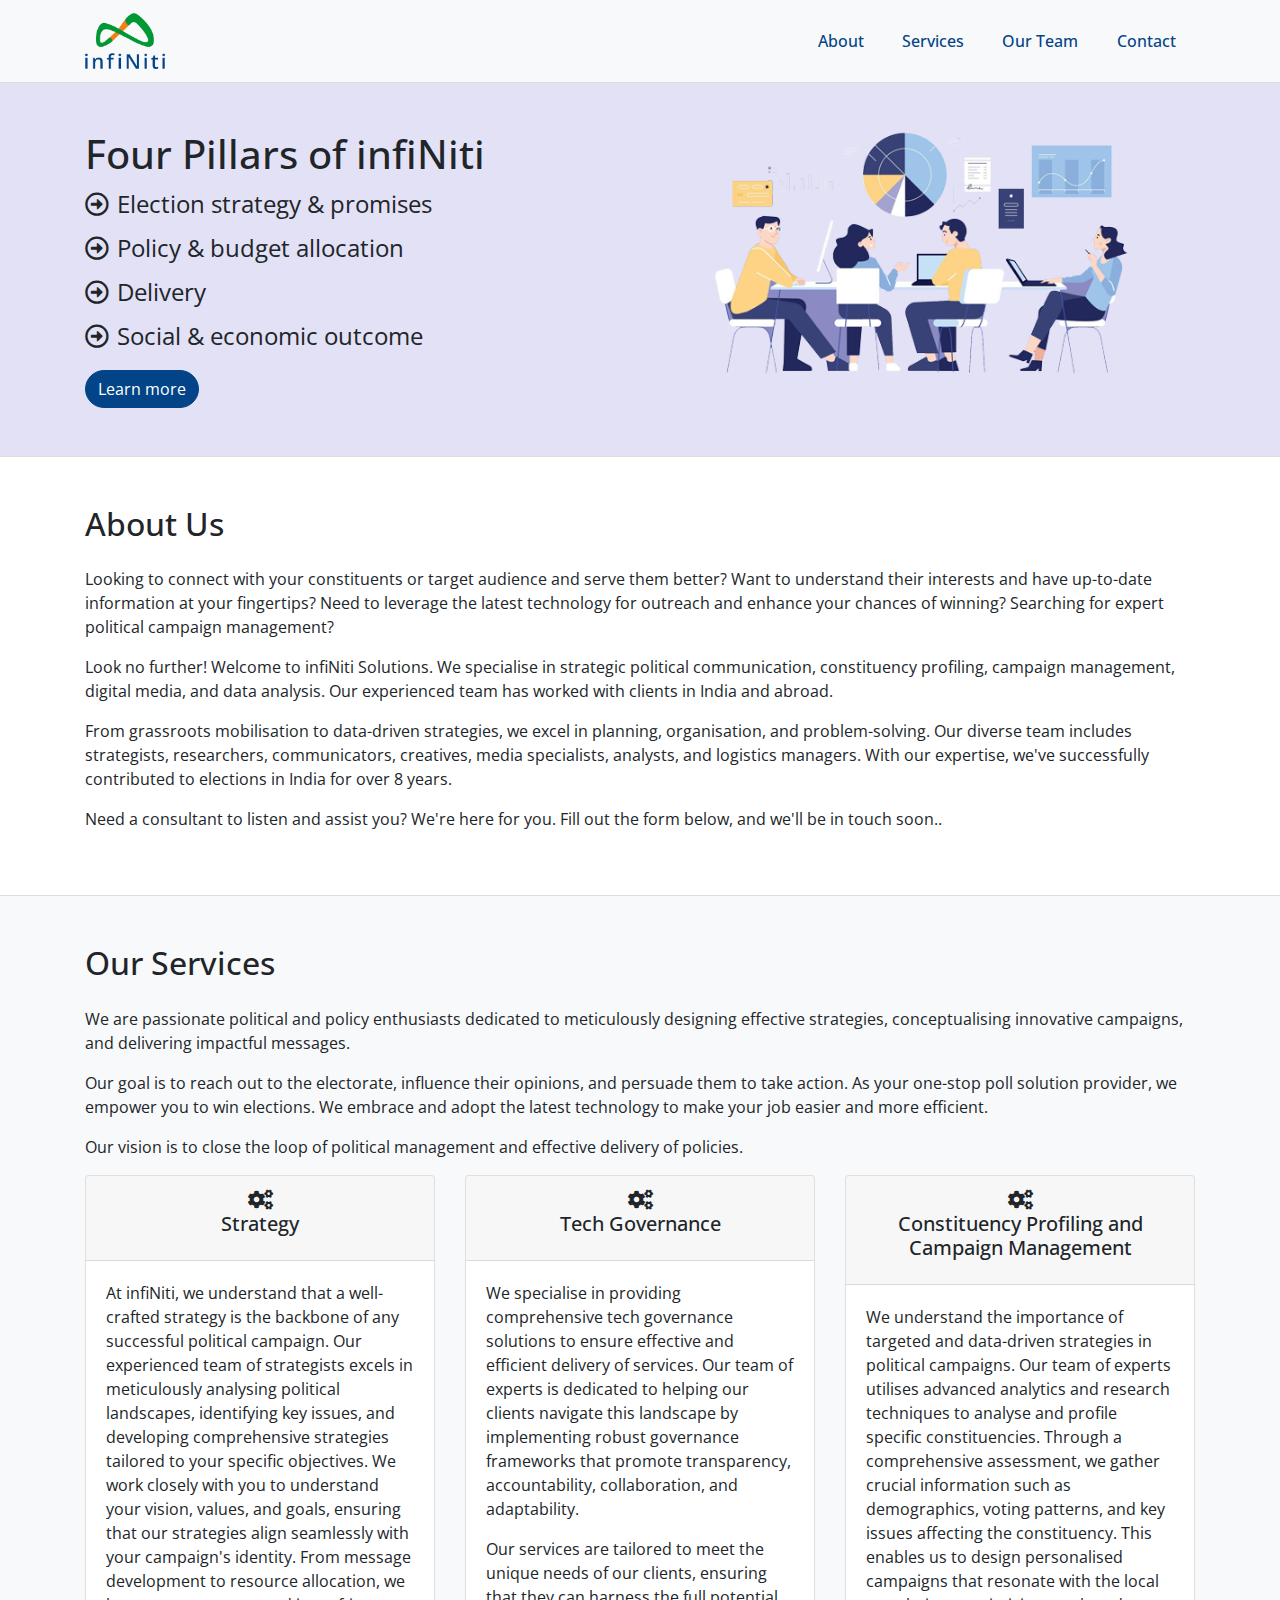
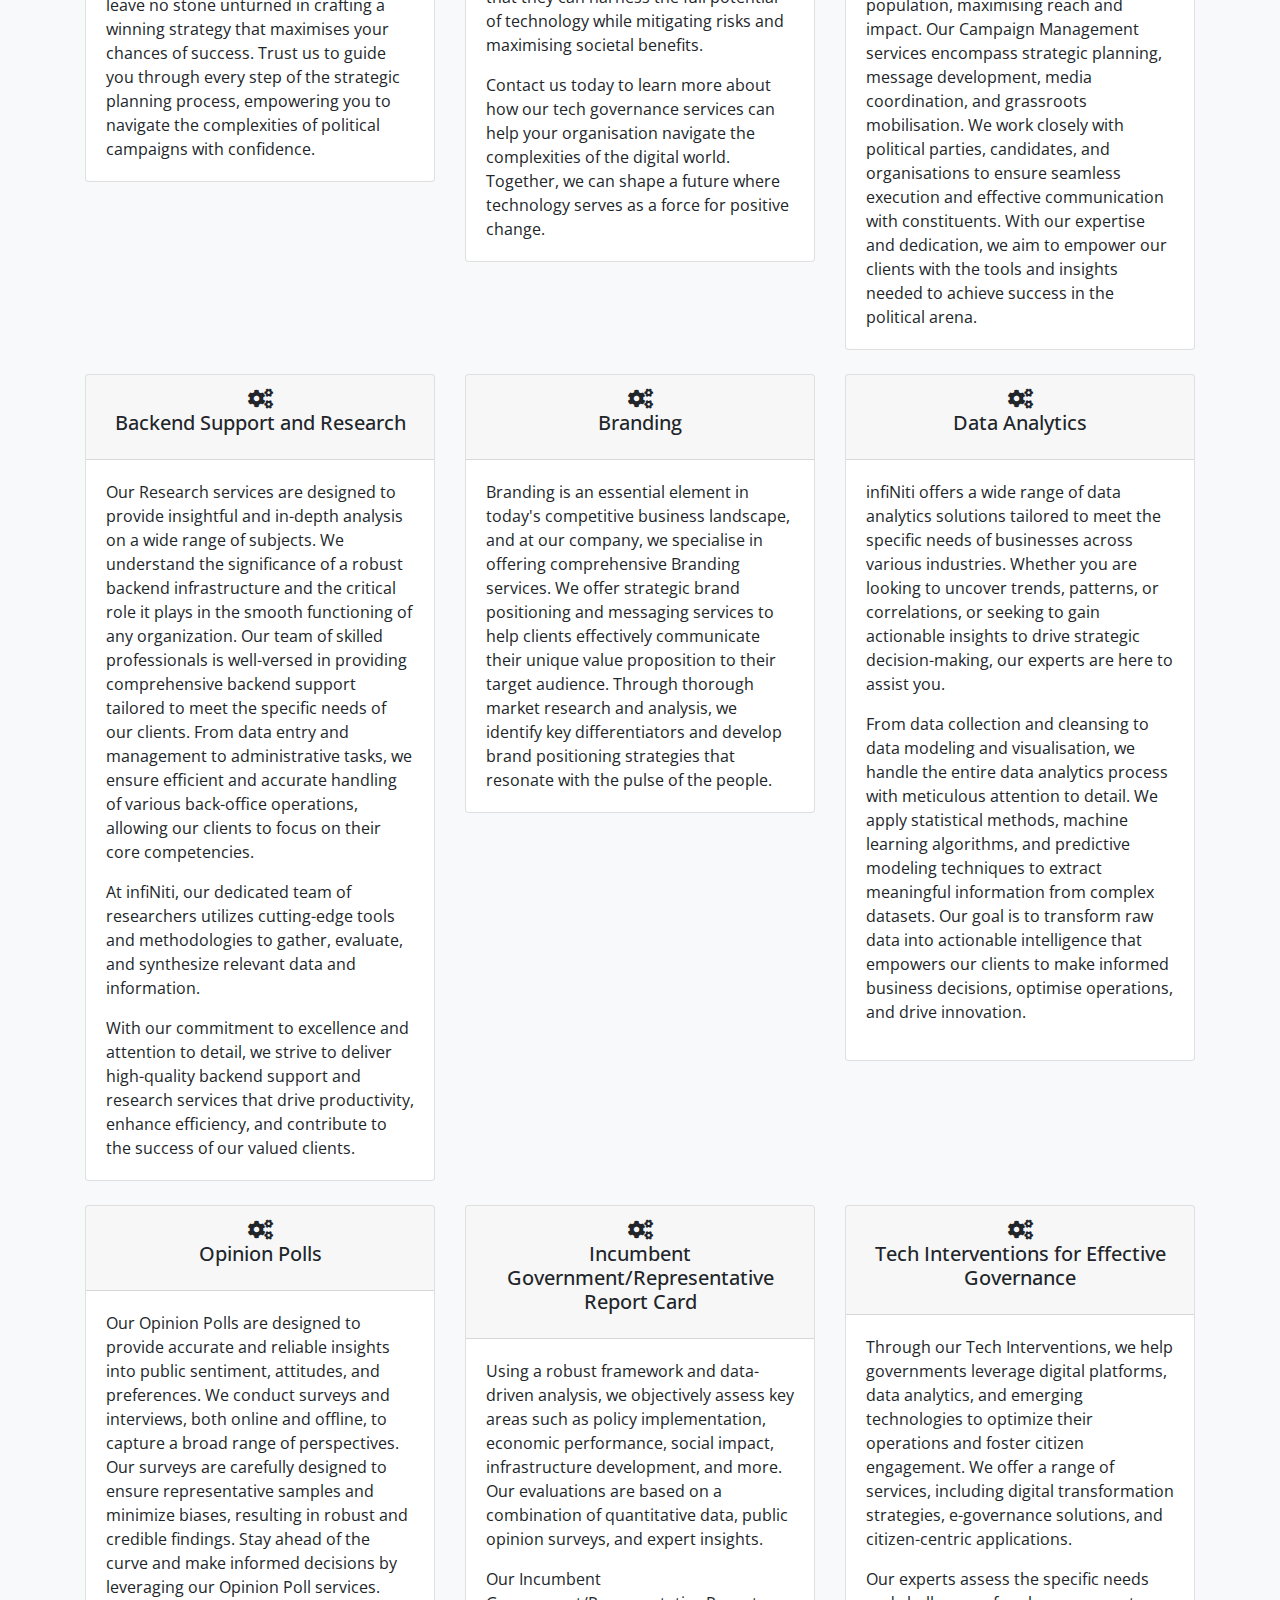
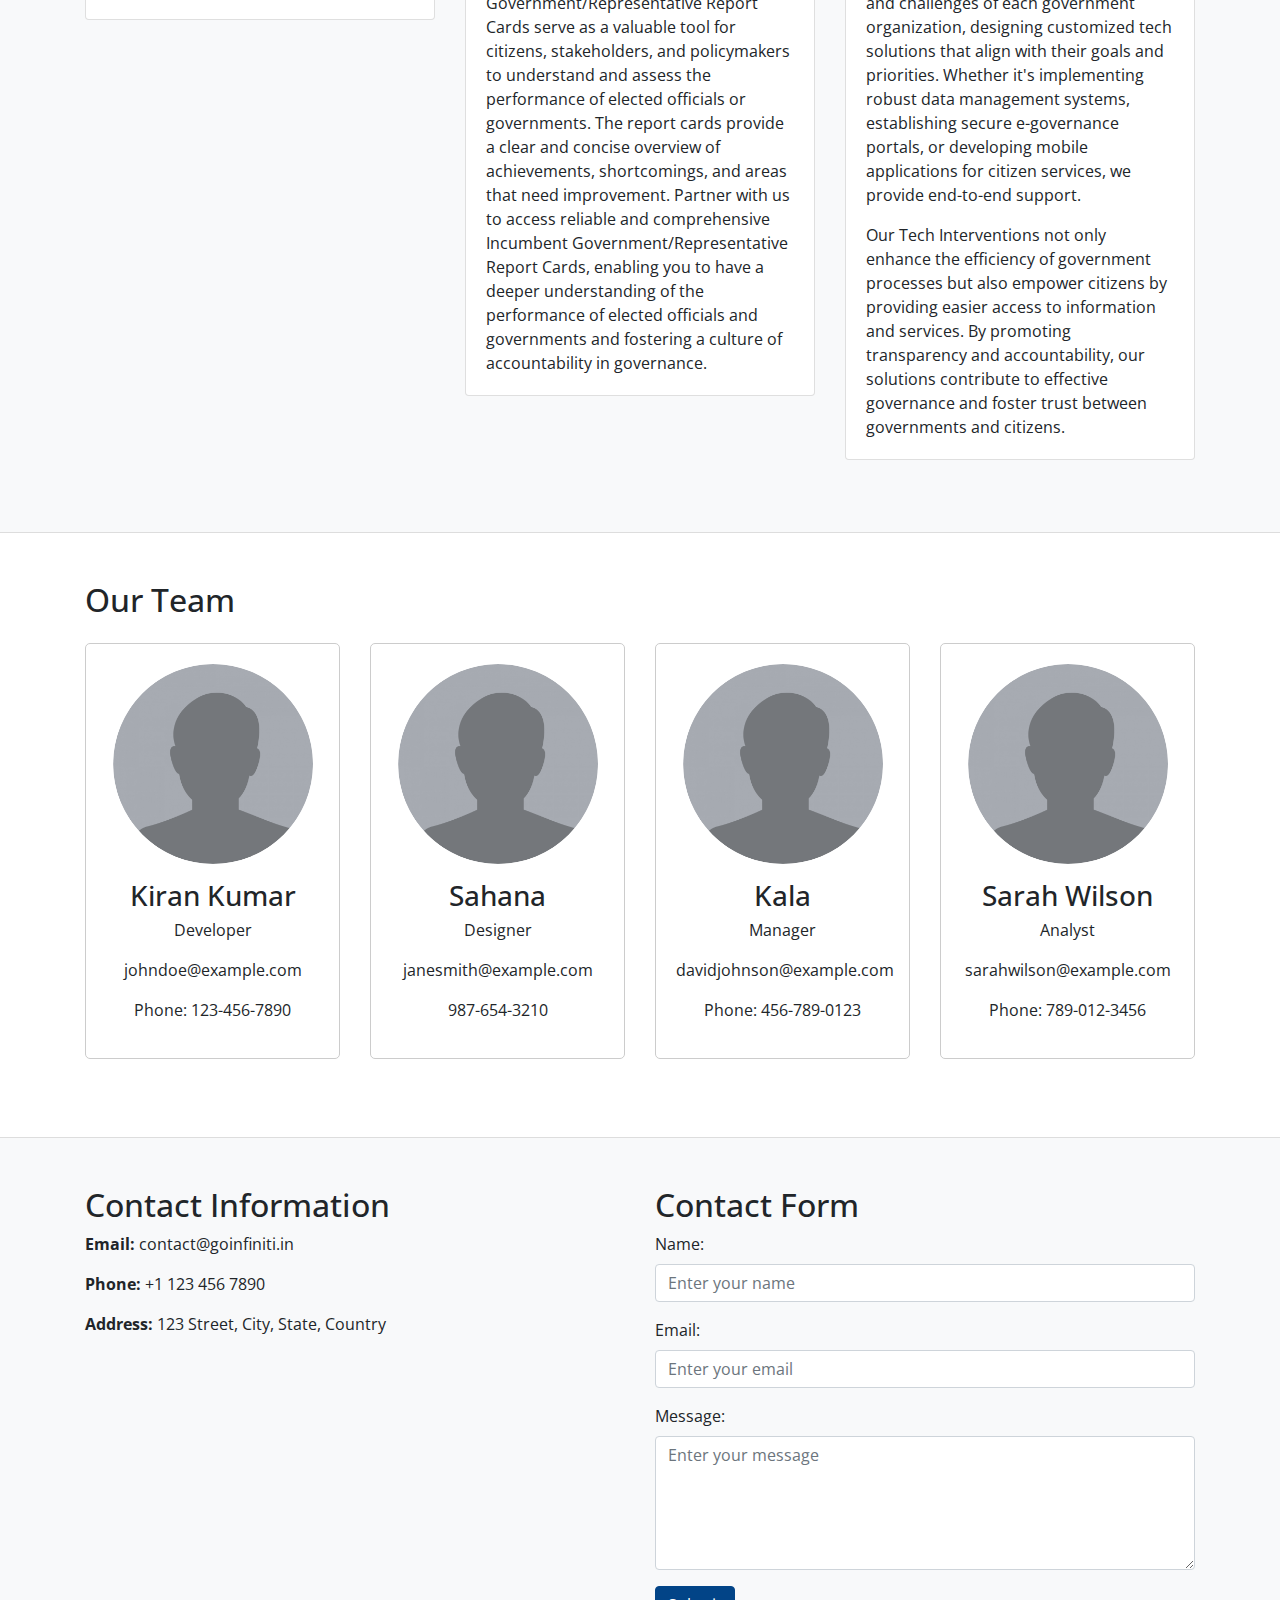
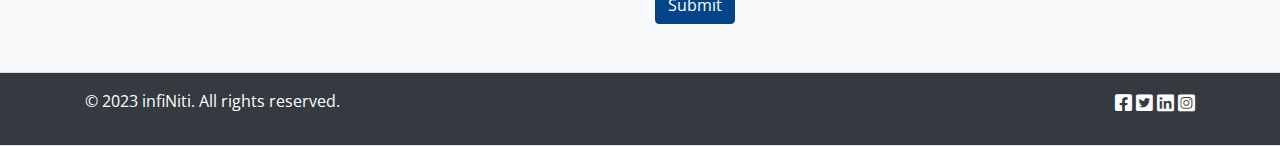
<file: index.html>
<!DOCTYPE html>
<html lang="en">

<head>
    <meta charset="UTF-8">
    <meta name="viewport" content="width=device-width, initial-scale=1.0">
    <title>infiNiti</title>

    <!-- Bootstrap CSS -->
    <link rel="stylesheet" href="https://stackpath.bootstrapcdn.com/bootstrap/4.5.0/css/bootstrap.min.css">
    <!-- Font Awesome CSS -->
    <link rel="stylesheet" href="https://cdnjs.cloudflare.com/ajax/libs/font-awesome/5.15.1/css/all.min.css">
    <!-- Custom CSS -->
    <link rel="preconnect" href="https://fonts.googleapis.com">
    <link rel="preconnect" href="https://fonts.gstatic.com" crossorigin>
    <link href="https://fonts.googleapis.com/css2?family=Open+Sans:wght@400;500&display=swap" rel="stylesheet">
    <link rel="stylesheet" href="css/styles.css">
</head>

<body data-spy="scroll" data-target="#navbarNav" data-offset="50">
    <!-- Navbar -->

    <nav class="navbar header navbar-expand-lg navbar-light bg-light fixed-top">
        <div class="container">
            <div class="brand-wrap">
                <a class="navbar-brand" href="#"><img src="./images/logo.png" width="80" alt="infiNiti" /></a>
                <button class="navbar-toggler" type="button" data-toggle="collapse" data-target="#navbarNav" aria-controls="navbarNav" aria-expanded="false" aria-label="Toggle navigation">
      <span class="navbar-toggler-icon"></span>
    </button>
            </div>
            <div class="collapse navbar-collapse" id="navbarNav">
                <ul class="navbar-nav ml-auto">
                    <li class="nav-item">
                        <a class="nav-link" href="#about">About</a>
                    </li>
                    <li class="nav-item">
                        <a class="nav-link" href="#services">Services</a>
                    </li>
                    <li class="nav-item">
                        <a class="nav-link" href="#team-members">Our Team</a>
                    </li>
                    <li class="nav-item">
                        <a class="nav-link" href="#contact">Contact</a>
                    </li>
                </ul>
            </div>
        </div>
    </nav>

    <!-- Hero Section -->
    <section id="hero" class="home-hero section  d-flex">
        <div class="container">
            <div class="row">
                <div class="col-md-6 banner-content py-5">
                    <h1>Four Pillars of infiNiti</h1>
                    <ul>
                        <li><i class="far fa-arrow-alt-circle-right"></i>Election strategy &amp; promises</li>
                        <li><i class="far fa-arrow-alt-circle-right"></i>Policy &amp; budget allocation</li>
                        <li><i class="far fa-arrow-alt-circle-right"></i>Delivery</li>
                        <li><i class="far fa-arrow-alt-circle-right"></i>Social &amp; economic outcome</li>
                    </ul>
                    <button class="btn btn-primary rounded-pill">Learn more</button>
                </div>
                <div class="col-md-6"> <img src="images/banner.png" alt="home banner" /></div>
            </div>
        </div>
    </section>

    <!-- About Section -->
    <section id="about" class="py-5 section">
        <div class="container">
            <h2 class="mb-4">About Us</h2>
            <div class="content-wrapper">
                <p>
                    Looking to connect with your constituents or target audience and serve them better? Want to understand their interests and have up-to-date information at your fingertips? Need to leverage the latest technology for outreach and enhance your chances of
                    winning? Searching for expert political campaign management?</p>
                <p>
                    Look no further! Welcome to infiNiti Solutions. We specialise in strategic political communication, constituency profiling, campaign management, digital media, and data analysis. Our experienced team has worked with clients in India and abroad.</p>
                <p>

                    From grassroots mobilisation to data-driven strategies, we excel in planning, organisation, and problem-solving. Our diverse team includes strategists, researchers, communicators, creatives, media specialists, analysts, and logistics managers. With our
                    expertise, we've successfully contributed to elections in India for over 8 years.
                </p>
                <p>Need a consultant to listen and assist you? We're here for you. Fill out the form below, and we'll be in touch soon..</p>
            </div>
    </section>

    <!-- Services Section -->
    <section id="services" class="py-5 bg-light section">
        <div class="container">
            <h2 class="mb-4">Our Services</h2>
            <p>
                We are passionate political and policy enthusiasts dedicated to meticulously designing effective strategies, conceptualising innovative campaigns, 
                and delivering impactful messages.
            </p>
            <p>Our goal is to reach out to the electorate, influence their opinions, and persuade them to take action. As your one-stop poll solution provider, 
                we empower you to win elections. We embrace and adopt the latest technology to make your job easier and more efficient.
            </p>
            <p>
                Our vision is to close the loop of political management and effective delivery of policies.
            </p>
            <div class="row">
                <div class="col-md-4 mb-4">
                    <div class="card">
                        <div class="card-header text-center">
                            <h5 class="card-title">
                                <i class="fas fa-cogs"></i>
                                <span class="d-block">Strategy</span>
                            </h5>
                        </div>
                        <div class="card-body">
                            <p class="card-text">At infiNiti, we understand that a well-crafted strategy is the backbone of any successful political campaign. 
                                Our experienced team of strategists excels in meticulously analysing political landscapes, identifying key issues, and 
                                developing comprehensive strategies tailored to your specific objectives. We work closely with you to understand your vision, 
                                values, and goals, ensuring that our strategies align seamlessly with your campaign's identity. From message development to resource allocation, 
                                we leave no stone unturned in crafting a winning strategy that maximises your chances of success. Trust us to guide you through every step of 
                                the strategic planning process, empowering you to navigate the complexities of political campaigns with confidence.
                            </p>
                        </div>
                    </div>
                </div>

                <!-- Repeat the above code block for other titles -->

                <!-- Tech Governance -->
                <div class="col-md-4 mb-4">
                    <div class="card">
                        <div class="card-header text-center">
                            <h5 class="card-title">
                                <i class="fas fa-cogs"></i>
                                <span class="d-block">Tech Governance</span>
                            </h5>
                        </div>
                        <div class="card-body">                            
                            <p class="card-text">We specialise in providing comprehensive tech governance solutions to ensure effective and efficient delivery of services. 
                                Our team of experts is dedicated to helping our clients navigate this landscape by implementing robust governance frameworks that promote transparency, 
                                accountability, collaboration, and adaptability.
                            </p>
                            <p class="card-text">Our services are tailored to meet the unique needs of our clients, ensuring that they can harness the full potential of technology while mitigating 
                                risks and maximising societal benefits.
                            </p>
                            <p class="card-text">Contact us today to learn more about how our tech governance services can help your organisation navigate the complexities of 
                                the digital world. Together, we can shape a future where technology serves as a force for positive change.
                            </p>
                        </div>
                    </div>
                </div>

                <!-- Constituency Profiling and Campaign Management -->
                <div class="col-md-4 mb-4">
                    <div class="card">
                        <div class="card-header text-center">
                            <h5 class="card-title">
                                <i class="fas fa-cogs"></i>
                                <span class="d-block">Constituency Profiling and Campaign Management</span>
                            </h5>
                        </div>
                        <div class="card-body">
                            <p class="card-text">
                                We understand the importance of targeted and data-driven strategies in political campaigns. Our team of experts utilises advanced 
                                analytics and research techniques to analyse and profile specific constituencies. Through a comprehensive assessment, we gather 
                                crucial information such as demographics, voting patterns, and key issues affecting the constituency. This enables us to design 
                                personalised campaigns that resonate with the local population, maximising reach and impact. Our Campaign Management services 
                                encompass strategic planning, message development, media coordination, and grassroots mobilisation. We work closely with political 
                                parties, candidates, and organisations to ensure seamless execution and effective communication with constituents. With our 
                                expertise and dedication, we aim to empower our clients with the tools and insights needed to achieve success in the political 
                                arena.
                            </p>
                        </div>
                    </div>
                </div>

                <!-- Repeat the above code block for other titles -->

                <!-- Backend Support and Research  -->
                <div class="col-md-4 mb-4">
                    <div class="card">
                        <div class="card-header text-center">
                            <h5 class="card-title">
                                <i class="fas fa-cogs"></i>
                                <span class="d-block">Backend Support and Research </span>
                            </h5>
                        </div>
                        <div class="card-body">                            
                            <p class="card-text">Our Research services are designed to provide insightful and in-depth analysis on a wide range of subjects. We understand 
                                the significance of a robust backend infrastructure and the critical role it plays in the smooth functioning of any 
                                organization. Our team of skilled professionals is well-versed in providing comprehensive backend support tailored to meet 
                                the specific needs of our clients. From data entry and management to administrative tasks, we ensure efficient and accurate 
                                handling of various back-office operations, allowing our clients to focus on their core competencies.
                            </p>
                            <p class="card-text">At infiNiti, our dedicated team of researchers utilizes cutting-edge tools and methodologies to gather, evaluate, and 
                                synthesize relevant data and information.
                            </p>
                            <p class="card-text">With our commitment to excellence and attention to detail, we strive to deliver high-quality backend support and research 
                                services that drive productivity, enhance efficiency, and contribute to the success of our valued clients.
                            </p>                            
                        </div>
                    </div>
                </div>

                <!-- Repeat the above code block for other titles -->

                <!-- Branding -->
                <div class="col-md-4 mb-4">
                    <div class="card">
                        <div class="card-header text-center">
                            <h5 class="card-title">
                                <i class="fas fa-cogs"></i>
                                <span class="d-block">Branding</span>
                            </h5>
                        </div>
                        <div class="card-body">
                            <p class="card-text">
                                Branding is an essential element in today's competitive business landscape, and at our company, we specialise in offering 
                                comprehensive Branding services. We offer strategic brand positioning and messaging services to help clients effectively 
                                communicate their unique value proposition to their target audience. Through thorough market research and analysis, we 
                                identify key differentiators and develop brand positioning strategies that resonate with the pulse of the people.
                            </p>
                        </div>
                    </div>
                </div>

                <!-- Repeat the above code block for other titles -->

                <!-- Data Analytics -->
                <div class="col-md-4 mb-4">
                    <div class="card">
                        <div class="card-header text-center">
                            <h5 class="card-title">
                                <i class="fas fa-cogs"></i>
                                <span class="d-block">Data Analytics</span>
                            </h5>
                        </div>
                        <div class="card-body">
                            <p class="card-text">infiNiti offers a wide range of data analytics solutions tailored to meet the specific needs of businesses across 
                                various industries. Whether you are looking to uncover trends, patterns, or correlations, or seeking to gain actionable 
                                insights to drive strategic decision-making, our experts are here to assist you.
                            </p>
                            <p class="card-text">From data collection and cleansing to data modeling and visualisation, we handle the entire data analytics process with 
                                meticulous attention to detail. We apply statistical methods, machine learning algorithms, and predictive modeling 
                                techniques to extract meaningful information from complex datasets. Our goal is to transform raw data into actionable 
                                intelligence that empowers our clients to make informed business decisions, optimise operations, and drive innovation.
                            </p>
                            </p>
                        </div>
                    </div>
                </div>

                <!-- Repeat the above code block for other titles -->

                <!-- Campaign Management & Field Operations -->
                <!--div class="col-md-4 mb-4">
                    <div class="card">
                        <div class="card-header text-center">
                            <h5 class="card-title">
                                <i class="fas fa-cogs"></i>
                                <span class="d-block">Campaign Management & Field Operations</span>
                            </h5>
                        </div>
                        <div class="card-body">
                            <p class="card-text">Contrary to popular belief, Lorem Ipsum is not simply random text. It has roots in a piece of classical Latin literature from 45 BC, making it over 2000 years old.</p>
                        </div>
                    </div>
                </div-->

                <!-- Repeat the above code block for other titles -->

                <!-- Opinion Polls -->
                <div class="col-md-4 mb-4">
                    <div class="card">
                        <div class="card-header text-center">
                            <h5 class="card-title">
                                <i class="fas fa-cogs"></i>
                                <span class="d-block">Opinion Polls</span>
                            </h5>
                        </div>
                        <div class="card-body">
                            <p class="card-text">
                                Our Opinion Polls are designed to provide accurate and reliable insights into public sentiment, attitudes, and preferences. 
                                We conduct surveys and interviews, both online and offline, to capture a broad range of perspectives. Our surveys are 
                                carefully designed to ensure representative samples and minimize biases, resulting in robust and credible findings. Stay ahead 
                                of the curve and make informed decisions by leveraging our Opinion Poll services.
                            </p>
                        </div>
                    </div>
                </div>

                <!-- Repeat the above code block for other titles -->

                <!-- Incumbent Government/Representative Report Card -->
                <div class="col-md-4 mb-4">
                    <div class="card">
                        <div class="card-header text-center">
                            <h5 class="card-title">
                                <i class="fas fa-cogs"></i>
                                <span class="d-block">Incumbent Government/Representative Report Card</span>
                            </h5>
                        </div>
                        <div class="card-body">
                            <p class="card-text">Using a robust framework and data-driven analysis, we objectively assess key areas such as policy implementation, 
                                economic performance, social impact, infrastructure development, and more. Our evaluations are based on a combination 
                                of quantitative data, public opinion surveys, and expert insights.
                            </p>
                            <p class="card-text">Our Incumbent Government/Representative Report Cards serve as a valuable tool for citizens, stakeholders, and policymakers 
                                to understand and assess the performance of elected officials or governments. The report cards provide a clear and concise 
                                overview of achievements, shortcomings, and areas that need improvement. Partner with us to access reliable and 
                                comprehensive Incumbent Government/Representative Report Cards, enabling you to have a deeper understanding of 
                                the performance of elected officials and governments and fostering a culture of accountability in governance.
                            </p>                            
                        </div>
                    </div>
                </div>

                <!-- Repeat the above code block for other titles -->

                <!-- Tech Interventions for Effective Governance -->
                <div class="col-md-4 mb-4">
                    <div class="card">
                        <div class="card-header text-center">
                            <h5 class="card-title">
                                <i class="fas fa-cogs"></i>
                                <span class="d-block">Tech Interventions for Effective Governance</span>
                            </h5>
                        </div>
                        <div class="card-body">
                            <p class="card-text">Through our Tech Interventions, we help governments leverage digital platforms, data analytics, and emerging technologies 
                                to optimize their operations and foster citizen engagement. We offer a range of services, including digital transformation 
                                strategies, e-governance solutions, and citizen-centric applications.
                            </p>
                            <p class="card-text">Our experts assess the specific needs and challenges of each government organization, designing customized tech solutions 
                                that align with their goals and priorities. Whether it's implementing robust data management systems, establishing secure 
                                e-governance portals, or developing mobile applications for citizen services, we provide end-to-end support.
                            </p>
                            <p class="card-text">Our Tech Interventions not only enhance the efficiency of government processes but also empower citizens by providing 
                                easier access to information and services. By promoting transparency and accountability, our solutions contribute to 
                                effective governance and foster trust between governments and citizens.
                            </p>                            
                        </div>
                    </div>
                </div>
            </div>
        </div>
    </section>

    <!-- Our Team Section -->
    <section id="team-members" class="py-5 section">
        <div class="container">
            <h2 class="mb-4">Our Team</h2>
            <div class="row">
                <div class="col-md-3 col-sm-6">
                    <div class="team-member">
                        <img src="images/placeholder.png" alt="Team Member 1">
                        <div class="details">
                            <h3>Kiran Kumar</h3>
                            <p>Developer</p>
                            <p>johndoe@example.com</p>
                            <p>Phone: 123-456-7890</p>
                        </div>
                    </div>
                </div>
                <div class="col-md-3 col-sm-6">
                    <div class="team-member">
                        <img src="images/placeholder.png" alt="Team Member 2">
                        <div class="details">
                            <h3>Sahana </h3>
                            <p>Designer</p>
                            <p>janesmith@example.com</p>
                            <p>987-654-3210</p>
                        </div>
                    </div>
                </div>
                <div class="col-md-3 col-sm-6">
                    <div class="team-member">
                        <img src="images/placeholder.png" alt="Team Member 3">
                        <div class="details">
                            <h3>Kala</h3>
                            <p>Manager</p>
                            <p>davidjohnson@example.com</p>
                            <p>Phone: 456-789-0123</p>
                        </div>
                    </div>
                </div>
                <div class="col-md-3 col-sm-6">
                    <div class="team-member">
                        <img src="images/placeholder.png" alt="Team Member 4">
                        <div class="details">
                            <h3>Sarah Wilson</h3>
                            <p>Analyst</p>
                            <p>sarahwilson@example.com</p>
                            <p>Phone: 789-012-3456</p>
                        </div>
                    </div>
                </div>
            </div>
        </div>
    </section>

    <!-- Contact Section -->
    <section id="contact" class="py-5 bg-light section">
        <div class="container">
            <div class="row">
                <div class="col-md-6">
                    <h2>Contact Information</h2>
                    <p><strong>Email:</strong> contact@goinfiniti.in</p>
                    <p><strong>Phone:</strong> +1 123 456 7890</p>
                    <p><strong>Address:</strong> 123 Street, City, State, Country</p>
                </div>
                <div class="col-md-6">
                    <h2>Contact Form</h2>
                    <form>
                        <div class="form-group">
                            <label for="name">Name:</label>
                            <input type="text" class="form-control" id="name" placeholder="Enter your name">
                        </div>
                        <div class="form-group">
                            <label for="email">Email:</label>
                            <input type="email" class="form-control" id="email" placeholder="Enter your email">
                        </div>
                        <div class="form-group">
                            <label for="message">Message:</label>
                            <textarea class="form-control" id="message" rows="5" placeholder="Enter your message"></textarea>
                        </div>
                        <button type="submit" class="btn btn-primary">Submit</button>
                    </form>
                </div>
            </div>
        </div>
    </section>

    <!-- Footer -->
    <footer class="bg-dark text-white  py-3 section">
        <div class="container">
            <div <div class="justify-content-between d-flex">
                <p>&copy; 2023 infiNiti. All rights reserved.</p>

                <div class="social-icons-group">
                    <a href="#" class="social-icon"><i class="fab fa-facebook-square"></i></i></a>
                    <a href="#" class="social-icon"><i class="fab fa-twitter-square"></i></a>
                    <a href="#" class="social-icon"><i class="fab fa-linkedin"></i></a>
                    <a href="#" class="social-icon"><i class="fab fa-instagram-square"></i></a>
                </div>
            </div>
        </div>
    </footer>

    <!-- Bootstrap JS -->
    <script src="https://code.jquery.com/jquery-3.5.1.slim.min.js"></script>
    <script src="https://cdn.jsdelivr.net/npm/@popperjs/core@2.9.2/dist/umd/popper.min.js"></script>
    <script src="https://stackpath.bootstrapcdn.com/bootstrap/4.5.0/js/bootstrap.min.js"></script>

    <!-- Custom JS -->
    <script src="js/script.js"></script>
</body>

</html>
</file>
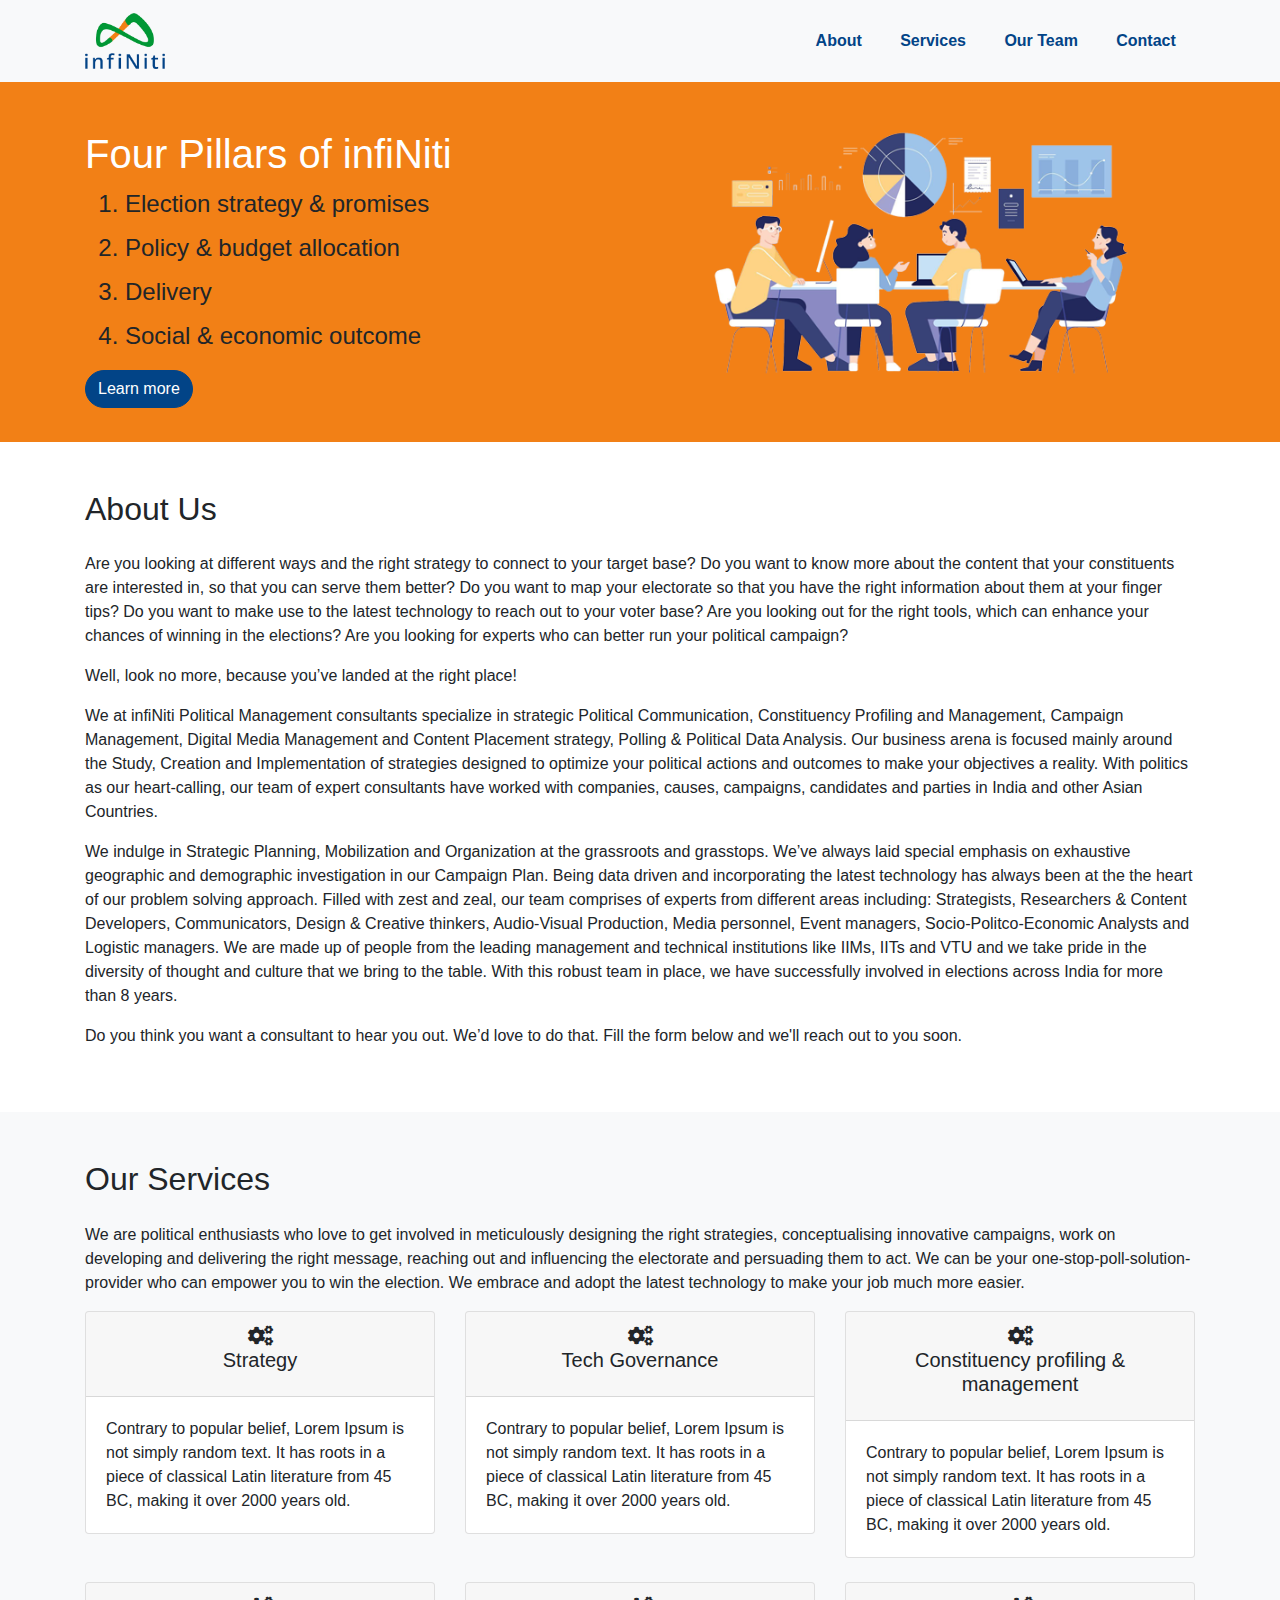
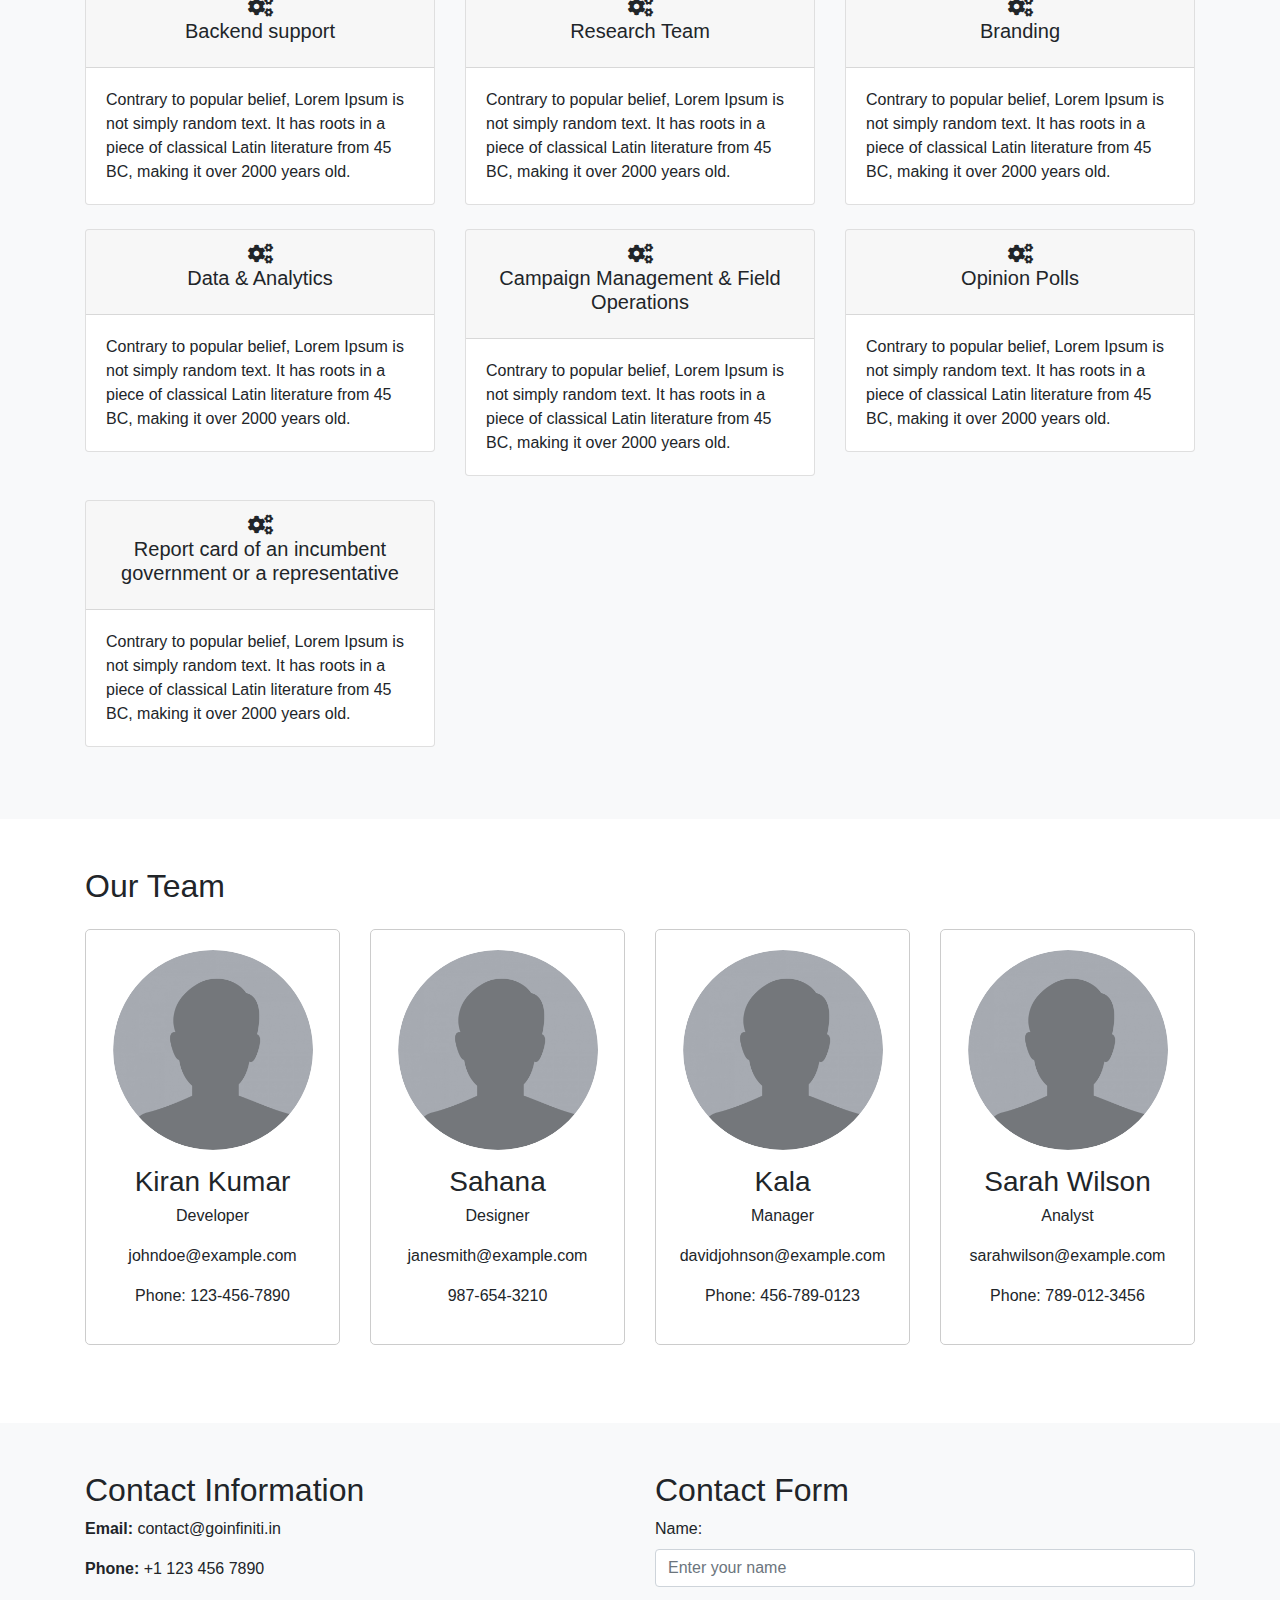
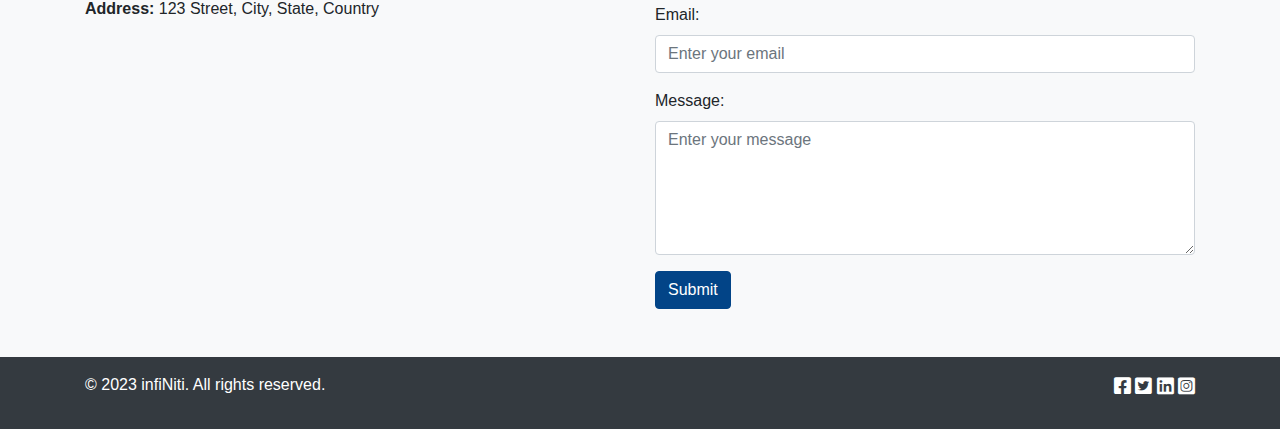
<file: infiniti/index.html>
<!DOCTYPE html>
<html lang="en">

<head>
    <meta charset="UTF-8">
    <meta name="viewport" content="width=device-width, initial-scale=1.0">
    <title>infiNiti</title>

    <!-- Bootstrap CSS -->
    <link rel="stylesheet" href="https://stackpath.bootstrapcdn.com/bootstrap/4.5.0/css/bootstrap.min.css">
    <!-- Font Awesome CSS -->
    <link rel="stylesheet" href="https://cdnjs.cloudflare.com/ajax/libs/font-awesome/5.15.1/css/all.min.css">
    <!-- Custom CSS -->
    <link rel="stylesheet" href="css/styles.css">
</head>

<body data-spy="scroll" data-target="#navbarNav" data-offset="50">
    <!-- Navbar -->

    <nav class="navbar header navbar-expand-lg navbar-light bg-light fixed-top">
        <div class="container">
            <a class="navbar-brand" href="#"><img src="./images/logo.png" width="80" alt="infiNiti" /></a>
            <button class="navbar-toggler" type="button" data-toggle="collapse" data-target="#navbarNav" aria-controls="navbarNav" aria-expanded="false" aria-label="Toggle navigation">
      <span class="navbar-toggler-icon"></span>
    </button>
            <div class="collapse navbar-collapse" id="navbarNav">
                <ul class="navbar-nav ml-auto">
                    <li class="nav-item">
                        <a class="nav-link" href="#about">About</a>
                    </li>
                    <li class="nav-item">
                        <a class="nav-link" href="#services">Services</a>
                    </li>
                    <li class="nav-item">
                        <a class="nav-link" href="#team-members">Our Team</a>
                    </li>
                    <li class="nav-item">
                        <a class="nav-link" href="#contact">Contact</a>
                    </li>
                </ul>
            </div>
        </div>
    </nav>

    <!-- Hero Section -->
    <section id="hero" class="home-hero section  d-flex">
        <div class="container">
            <div class="row">
                <div class="col-md-6 banner-content pt-5">
                    <h1 class="text-white">Four Pillars of infiNiti</h1>
                    <ol>
                        <li>Election strategy &amp; promises</li>
                        <li>Policy &amp; budget allocation</li>
                        <li>Delivery</li>
                        <li>Social &amp; economic outcome</li>
                    </ol>
                    <button class="btn btn-primary rounded-pill">Learn more</button>
                </div>
                <div class="col-md-6"> <img src="images/banner.png" alt="home banner" /></div>
            </div>
        </div>
    </section>

    <!-- About Section -->
    <section id="about" class="py-5 section">
        <div class="container">
            <h2 class="mb-4">About Us</h2>
            <div class="content-wrapper">
                <p>
                    Are you looking at different ways and the right strategy to connect to your target base? Do you want to know more about the content that your constituents are interested in, so that you can serve them better? Do you want to map your electorate so that
                    you have the right information about them at your finger tips? Do you want to make use to the latest technology to reach out to your voter base? Are you looking out for the right tools, which can enhance your chances of winning in
                    the elections? Are you looking for experts who can better run your political campaign?</p>
                <p>
                    Well, look no more, because you’ve landed at the right place!</p>
                <p>
                    We at infiNiti Political Management consultants specialize in strategic Political Communication, Constituency Profiling and Management, Campaign Management, Digital Media Management and Content Placement strategy, Polling & Political Data Analysis. Our
                    business arena is focused mainly around the Study, Creation and Implementation of strategies designed to optimize your political actions and outcomes to make your objectives a reality. With politics as our heart-calling, our team of
                    expert consultants have worked with companies, causes, campaigns, candidates and parties in India and other Asian Countries.</p>

                <p>We indulge in Strategic Planning, Mobilization and Organization at the grassroots and grasstops. We’ve always laid special emphasis on exhaustive geographic and demographic investigation in our Campaign Plan. Being data driven and incorporating
                    the latest technology has always been at the the heart of our problem solving approach. Filled with zest and zeal, our team comprises of experts from different areas including: Strategists, Researchers & Content Developers, Communicators,
                    Design & Creative thinkers, Audio-Visual Production, Media personnel, Event managers, Socio-Politco-Economic Analysts and Logistic managers. We are made up of people from the leading management and technical institutions like IIMs,
                    IITs and VTU and we take pride in the diversity of thought and culture that we bring to the table. With this robust team in place, we have successfully involved in elections across India for more than 8 years.</p>

                <p>Do you think you want a consultant to hear you out. We’d love to do that. Fill the form below and we'll reach out to you soon.</p>
            </div>
    </section>

    <!-- Services Section -->
    <section id="services" class="py-5 bg-light section">
        <div class="container">
            <h2 class="mb-4">Our Services</h2>
            <p>We are political enthusiasts who love to get involved in meticulously designing the right strategies, conceptualising innovative campaigns, work on developing and delivering the right message, reaching out and influencing the electorate and
                persuading them to act. We can be your one-stop-poll-solution-provider who can empower you to win the election. We embrace and adopt the latest technology to make your job much more easier.</p>
            <div class="row">
                <div class="col-md-4 mb-4">
                    <div class="card">
                        <div class="card-header text-center">
                            <h5 class="card-title">
                                <i class="fas fa-cogs"></i>
                                <span class="d-block">Strategy</span>
                            </h5>
                        </div>
                        <div class="card-body">
                            <p class="card-text">Contrary to popular belief, Lorem Ipsum is not simply random text. It has roots in a piece of classical Latin literature from 45 BC, making it over 2000 years old.</p>
                        </div>
                    </div>
                </div>

                <!-- Repeat the above code block for other titles -->

                <!-- Tech Governance -->
                <div class="col-md-4 mb-4">
                    <div class="card">
                        <div class="card-header text-center">
                            <h5 class="card-title">
                                <i class="fas fa-cogs"></i>
                                <span class="d-block">Tech Governance</span>
                            </h5>
                        </div>
                        <div class="card-body">
                            <p class="card-text">Contrary to popular belief, Lorem Ipsum is not simply random text. It has roots in a piece of classical Latin literature from 45 BC, making it over 2000 years old.</p>
                        </div>
                    </div>
                </div>

                <!-- Constituency profiling & management -->
                <div class="col-md-4 mb-4">
                    <div class="card">
                        <div class="card-header text-center">
                            <h5 class="card-title">
                                <i class="fas fa-cogs"></i>
                                <span class="d-block">Constituency profiling & management</span>
                            </h5>
                        </div>
                        <div class="card-body">
                            <p class="card-text">Contrary to popular belief, Lorem Ipsum is not simply random text. It has roots in a piece of classical Latin literature from 45 BC, making it over 2000 years old.</p>
                        </div>
                    </div>
                </div>

                <!-- Repeat the above code block for other titles -->

                <!-- Backend support -->
                <div class="col-md-4 mb-4">
                    <div class="card">
                        <div class="card-header text-center">
                            <h5 class="card-title">
                                <i class="fas fa-cogs"></i>
                                <span class="d-block">Backend support</span>
                            </h5>
                        </div>
                        <div class="card-body">
                            <p class="card-text">Contrary to popular belief, Lorem Ipsum is not simply random text. It has roots in a piece of classical Latin literature from 45 BC, making it over 2000 years old.</p>
                        </div>
                    </div>
                </div>

                <!-- Repeat the above code block for other titles -->

                <!-- Research Team -->
                <div class="col-md-4 mb-4">
                    <div class="card">
                        <div class="card-header text-center">
                            <h5 class="card-title">
                                <i class="fas fa-cogs"></i>
                                <span class="d-block">Research Team</span>
                            </h5>
                        </div>
                        <div class="card-body">
                            <p class="card-text">Contrary to popular belief, Lorem Ipsum is not simply random text. It has roots in a piece of classical Latin literature from 45 BC, making it over 2000 years old.</p>
                        </div>
                    </div>
                </div>

                <!-- Repeat the above code block for other titles -->

                <!-- Branding -->
                <div class="col-md-4 mb-4">
                    <div class="card">
                        <div class="card-header text-center">
                            <h5 class="card-title">
                                <i class="fas fa-cogs"></i>
                                <span class="d-block">Branding</span>
                            </h5>
                        </div>
                        <div class="card-body">
                            <p class="card-text">Contrary to popular belief, Lorem Ipsum is not simply random text. It has roots in a piece of classical Latin literature from 45 BC, making it over 2000 years old.</p>
                        </div>
                    </div>
                </div>

                <!-- Repeat the above code block for other titles -->

                <!-- Data & Analytics -->
                <div class="col-md-4 mb-4">
                    <div class="card">
                        <div class="card-header text-center">
                            <h5 class="card-title">
                                <i class="fas fa-cogs"></i>
                                <span class="d-block">Data & Analytics</span>
                            </h5>
                        </div>
                        <div class="card-body">
                            <p class="card-text">Contrary to popular belief, Lorem Ipsum is not simply random text. It has roots in a piece of classical Latin literature from 45 BC, making it over 2000 years old.</p>
                        </div>
                    </div>
                </div>

                <!-- Repeat the above code block for other titles -->

                <!-- Campaign Management & Field Operations -->
                <div class="col-md-4 mb-4">
                    <div class="card">
                        <div class="card-header text-center">
                            <h5 class="card-title">
                                <i class="fas fa-cogs"></i>
                                <span class="d-block">Campaign Management & Field Operations</span>
                            </h5>
                        </div>
                        <div class="card-body">
                            <p class="card-text">Contrary to popular belief, Lorem Ipsum is not simply random text. It has roots in a piece of classical Latin literature from 45 BC, making it over 2000 years old.</p>
                        </div>
                    </div>
                </div>

                <!-- Repeat the above code block for other titles -->

                <!-- Opinion Polls -->
                <div class="col-md-4 mb-4">
                    <div class="card">
                        <div class="card-header text-center">
                            <h5 class="card-title">
                                <i class="fas fa-cogs"></i>
                                <span class="d-block">Opinion Polls</span>
                            </h5>
                        </div>
                        <div class="card-body">
                            <p class="card-text">Contrary to popular belief, Lorem Ipsum is not simply random text. It has roots in a piece of classical Latin literature from 45 BC, making it over 2000 years old.</p>
                        </div>
                    </div>
                </div>

                <!-- Repeat the above code block for other titles -->

                <!-- Report card of an incumbent government or a representative -->
                <div class="col-md-4 mb-4">
                    <div class="card">
                        <div class="card-header text-center">
                            <h5 class="card-title">
                                <i class="fas fa-cogs"></i>
                                <span class="d-block">Report card of an incumbent government or a representative</span>
                            </h5>
                        </div>
                        <div class="card-body">
                            <p class="card-text">Contrary to popular belief, Lorem Ipsum is not simply random text. It has roots in a piece of classical Latin literature from 45 BC, making it over 2000 years old.</p>
                        </div>
                    </div>
                </div>
            </div>
        </div>
    </section>

    <!-- Our Team Section -->
    <section id="team-members" class="py-5 section">
        <div class="container">
            <h2 class="mb-4">Our Team</h2>
            <div class="row">
                <div class="col-md-3 col-sm-6">
                    <div class="team-member">
                        <img src="images/placeholder.png" alt="Team Member 1">
                        <div class="details">
                            <h3>Kiran Kumar</h3>
                            <p>Developer</p>
                            <p>johndoe@example.com</p>
                            <p>Phone: 123-456-7890</p>
                        </div>
                    </div>
                </div>
                <div class="col-md-3 col-sm-6">
                    <div class="team-member">
                        <img src="images/placeholder.png" alt="Team Member 2">
                        <div class="details">
                            <h3>Sahana </h3>
                            <p>Designer</p>
                            <p>janesmith@example.com</p>
                            <p>987-654-3210</p>
                        </div>
                    </div>
                </div>
                <div class="col-md-3 col-sm-6">
                    <div class="team-member">
                        <img src="images/placeholder.png" alt="Team Member 3">
                        <div class="details">
                            <h3>Kala</h3>
                            <p>Manager</p>
                            <p>davidjohnson@example.com</p>
                            <p>Phone: 456-789-0123</p>
                        </div>
                    </div>
                </div>
                <div class="col-md-3 col-sm-6">
                    <div class="team-member">
                        <img src="images/placeholder.png" alt="Team Member 4">
                        <div class="details">
                            <h3>Sarah Wilson</h3>
                            <p>Analyst</p>
                            <p>sarahwilson@example.com</p>
                            <p>Phone: 789-012-3456</p>
                        </div>
                    </div>
                </div>
            </div>
        </div>
    </section>

    <!-- Contact Section -->
    <section id="contact" class="py-5 bg-light section">
        <div class="container">
            <div class="row">
                <div class="col-md-6">
                    <h2>Contact Information</h2>
                    <p><strong>Email:</strong> contact@goinfiniti.in</p>
                    <p><strong>Phone:</strong> +1 123 456 7890</p>
                    <p><strong>Address:</strong> 123 Street, City, State, Country</p>
                </div>
                <div class="col-md-6">
                    <h2>Contact Form</h2>
                    <form>
                        <div class="form-group">
                            <label for="name">Name:</label>
                            <input type="text" class="form-control" id="name" placeholder="Enter your name">
                        </div>
                        <div class="form-group">
                            <label for="email">Email:</label>
                            <input type="email" class="form-control" id="email" placeholder="Enter your email">
                        </div>
                        <div class="form-group">
                            <label for="message">Message:</label>
                            <textarea class="form-control" id="message" rows="5" placeholder="Enter your message"></textarea>
                        </div>
                        <button type="submit" class="btn btn-primary">Submit</button>
                    </form>
                </div>
            </div>
        </div>
    </section>

    <!-- Footer -->
    <footer class="bg-dark text-white  py-3 section">
        <div class="container">
            <div <div class="justify-content-between d-flex">
                <p>&copy; 2023 infiNiti. All rights reserved.</p>

                <div class="social-icons-group">
                    <a href="#" class="social-icon"><i class="fab fa-facebook-square"></i></i></a>
                    <a href="#" class="social-icon"><i class="fab fa-twitter-square"></i></a>
                    <a href="#" class="social-icon"><i class="fab fa-linkedin"></i></a>
                    <a href="#" class="social-icon"><i class="fab fa-instagram-square"></i></a>
                </div>
            </div>
        </div>
    </footer>

    <!-- Bootstrap JS -->
    <script src="https://code.jquery.com/jquery-3.5.1.slim.min.js"></script>
    <script src="https://cdn.jsdelivr.net/npm/@popperjs/core@2.9.2/dist/umd/popper.min.js"></script>
    <script src="https://stackpath.bootstrapcdn.com/bootstrap/4.5.0/js/bootstrap.min.js"></script>

    <!-- Custom JS -->
    <script src="js/script.js"></script>
</body>

</html>
</file>
<file: css/styles.css>
:root {
    --primary-bg: #024487;
    --secondary-bg: #009735;
    --bg-light: #e2e1f5;
}

.banner-content ul {
    padding: 0;
}

.banner-content li {
    list-style: none;
    padding: 0;
}

.banner-content li i {
    padding-right: 0.5rem;
}

.bg-primary,
.btn-primary {
    background-color: var(--primary-bg)!important;
}

.btn-primary {
    border-color: var(--primary-bg)!important;
}

body {
    padding-top: 82px;
    font-family: 'Open Sans', sans-serif !important;
}

@media (min-width: 992px) {
    .navbar-expand-lg .navbar-nav .nav-link {
        padding-right: 1.2rem;
        padding-left: 1.2rem;
    }
}

.navbar-light .navbar-nav .nav-link {
    font-weight: 500;
    color: var(--primary-bg);
}

.navbar-light .navbar-nav .nav-link:focus,
.navbar-light .navbar-nav .nav-link:hover {
    color: var(--secondary-bg);
}

.home-hero {
    align-items: center;
    justify-content: center;
    background: var( --bg-light);
}

.carousel-item {
    display: flex;
    align-items: center;
    justify-content: center;
}

.avatar-placeholder {
    width: 370px;
    height: 370px;
    background-color: #ccc;
}

img {
    max-width: 100%;
}

.team-member {
    text-align: center;
    margin-bottom: 30px;
    border: 1px solid #ccc;
    padding: 20px;
    border-radius: 5px;
}

.team-member img {
    width: 200px;
    height: 200px;
    border-radius: 50%;
    object-fit: cover;
}

.team-member h3 {
    margin-top: 10px;
    margin-bottom: 5px;
}

.team-member .details {
    margin-top: 15px;
}

.social-icon {
    font-size: 1.2rem;
    color: #fff;
}

.banner-content h1 {
    font-size: 2.5rem;
    font-weight: 500;
}

.banner-content li {
    font-size: 1.5rem;
    margin: 0.5rem 0;
}

.section,
.header {
    border-bottom: 1px solid #ddd;
}

@media (max-width: 991.98px) {
    .navbar {
        padding: 0;
        width: 100%;
    }
    .brand-wrap {
        display: flex;
        width: 100%;
        border-bottom: 1px solid #ddd;
        justify-content: space-between;
    }
    .brand-wrap,
    .navbar-collapse {
        padding: 0.5rem 1rem
    }
}

@media (max-width: 575.98px) {
    .banner-content h1 {
        font-size: 2rem;
        margin: 1rem 0 1.5rem;
    }
    .banner-content li {
        font-size: 1.25rem;
    }
    .banner-content .btn {
        width: 100%;
        margin-top: 1rem;
    }
    .py-5 {
        padding-top: 1rem!important;
        padding-bottom: 1rem!important;
    }
}
</file>
<file: infiniti/css/styles.css>
:root {
    --primary-bg: #024487;
    --secondary-bg: #009735;
    --bg-light: #f28016;
}

.bg-primary,
.btn-primary {
    background-color: var(--primary-bg)!important;
}

.btn-primary {
    border-color: var(--primary-bg)!important;
}

@media (min-width: 992px) {
    body {
        padding-top: 82px;
    }
    .navbar-expand-lg .navbar-nav .nav-link {
        padding-right: 1.2rem;
        padding-left: 1.2rem;
    }
}

.navbar-light .navbar-nav .nav-link {
    font-weight: bold;
    color: var(--primary-bg);
}

.navbar-light .navbar-nav .nav-link:focus,
.navbar-light .navbar-nav .nav-link:hover {
    color: var(--secondary-bg);
}

.home-hero {
    align-items: center;
    justify-content: center;
    background: var( --bg-light);
}

.carousel-item {
    display: flex;
    align-items: center;
    justify-content: center;
}

.avatar-placeholder {
    width: 370px;
    height: 370px;
    background-color: #ccc;
}

img {
    max-width: 100%;
}

.team-member {
    text-align: center;
    margin-bottom: 30px;
    border: 1px solid #ccc;
    padding: 20px;
    border-radius: 5px;
}

.team-member img {
    width: 200px;
    height: 200px;
    border-radius: 50%;
    object-fit: cover;
}

.team-member h3 {
    margin-top: 10px;
    margin-bottom: 5px;
}

.team-member .details {
    margin-top: 15px;
}

.social-icon {
    font-size: 1.2rem;
    color: #fff;
}

.banner-content h1 {
    font-size: 2.5rem;
}

.banner-content li {
    font-size: 1.5rem;
    margin: 0.5rem 0;
}
</file>
